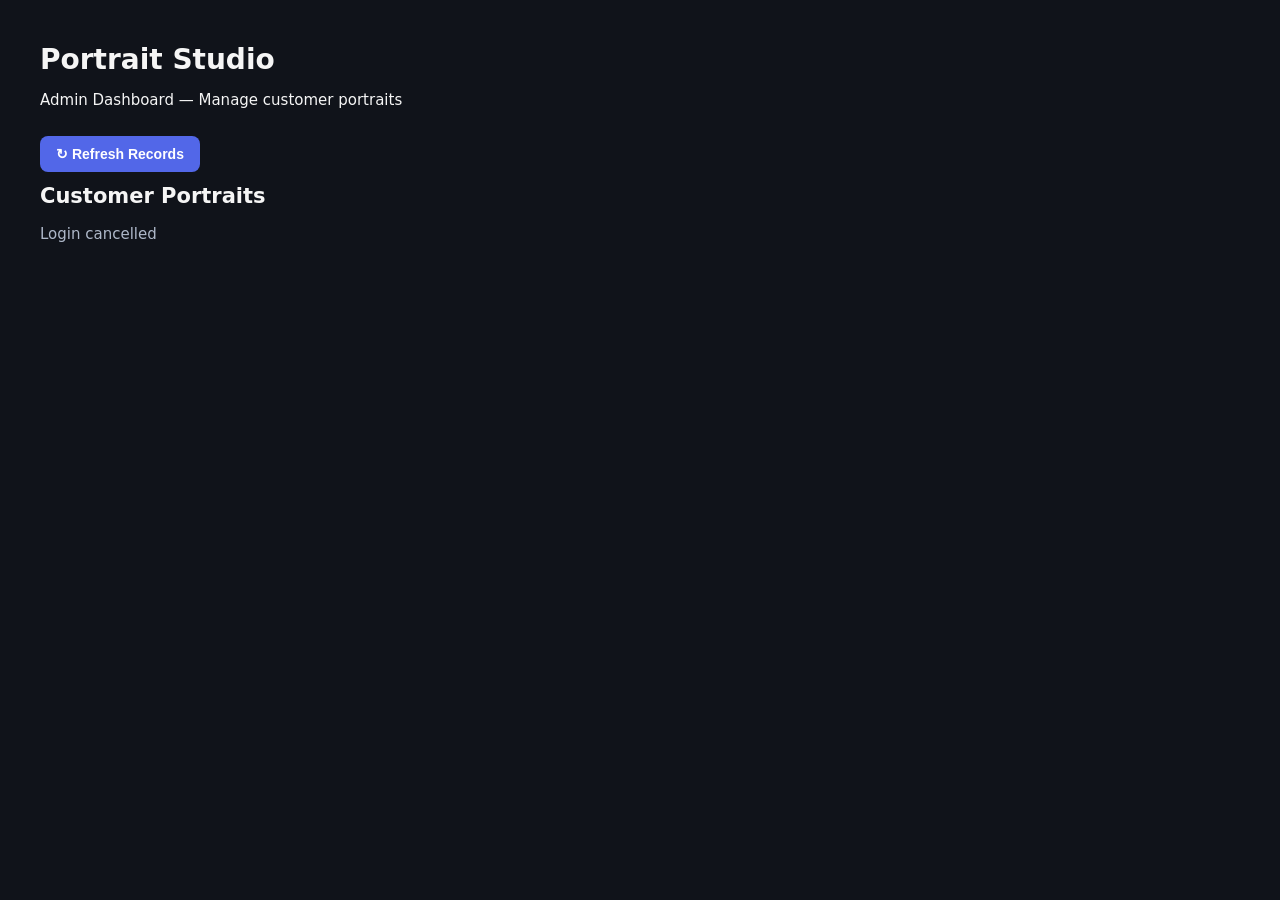
<file: admin/index.html>
<!DOCTYPE html>
<html lang="en">
<head>
    <meta charset="UTF-8">
    <meta name="viewport" content="width=device-width, initial-scale=1.0">
    <title>Portrait Studio Admin Dashboard</title>
    <link rel="stylesheet" href="admin.css">
</head>
<body>
    <main class="admin-container">

        <header class="admin-header">
            <div>
                <h1>Portrait Studio</h1>
                <p>Admin Dashboard — Manage customer portraits</p>
            </div>

            <button id="refresh">↻ Refresh Records</button>
        </header>

        <section class="records-section">
            <h2>Customer Portraits</h2>
            <p id="status">Loading records...</p>

            <div id="records"></div>
        </section>

    </main>
    <script src="../frontend/config.js"></script>
    <script src="admin.js"></script>
</body>
</html>
</file>
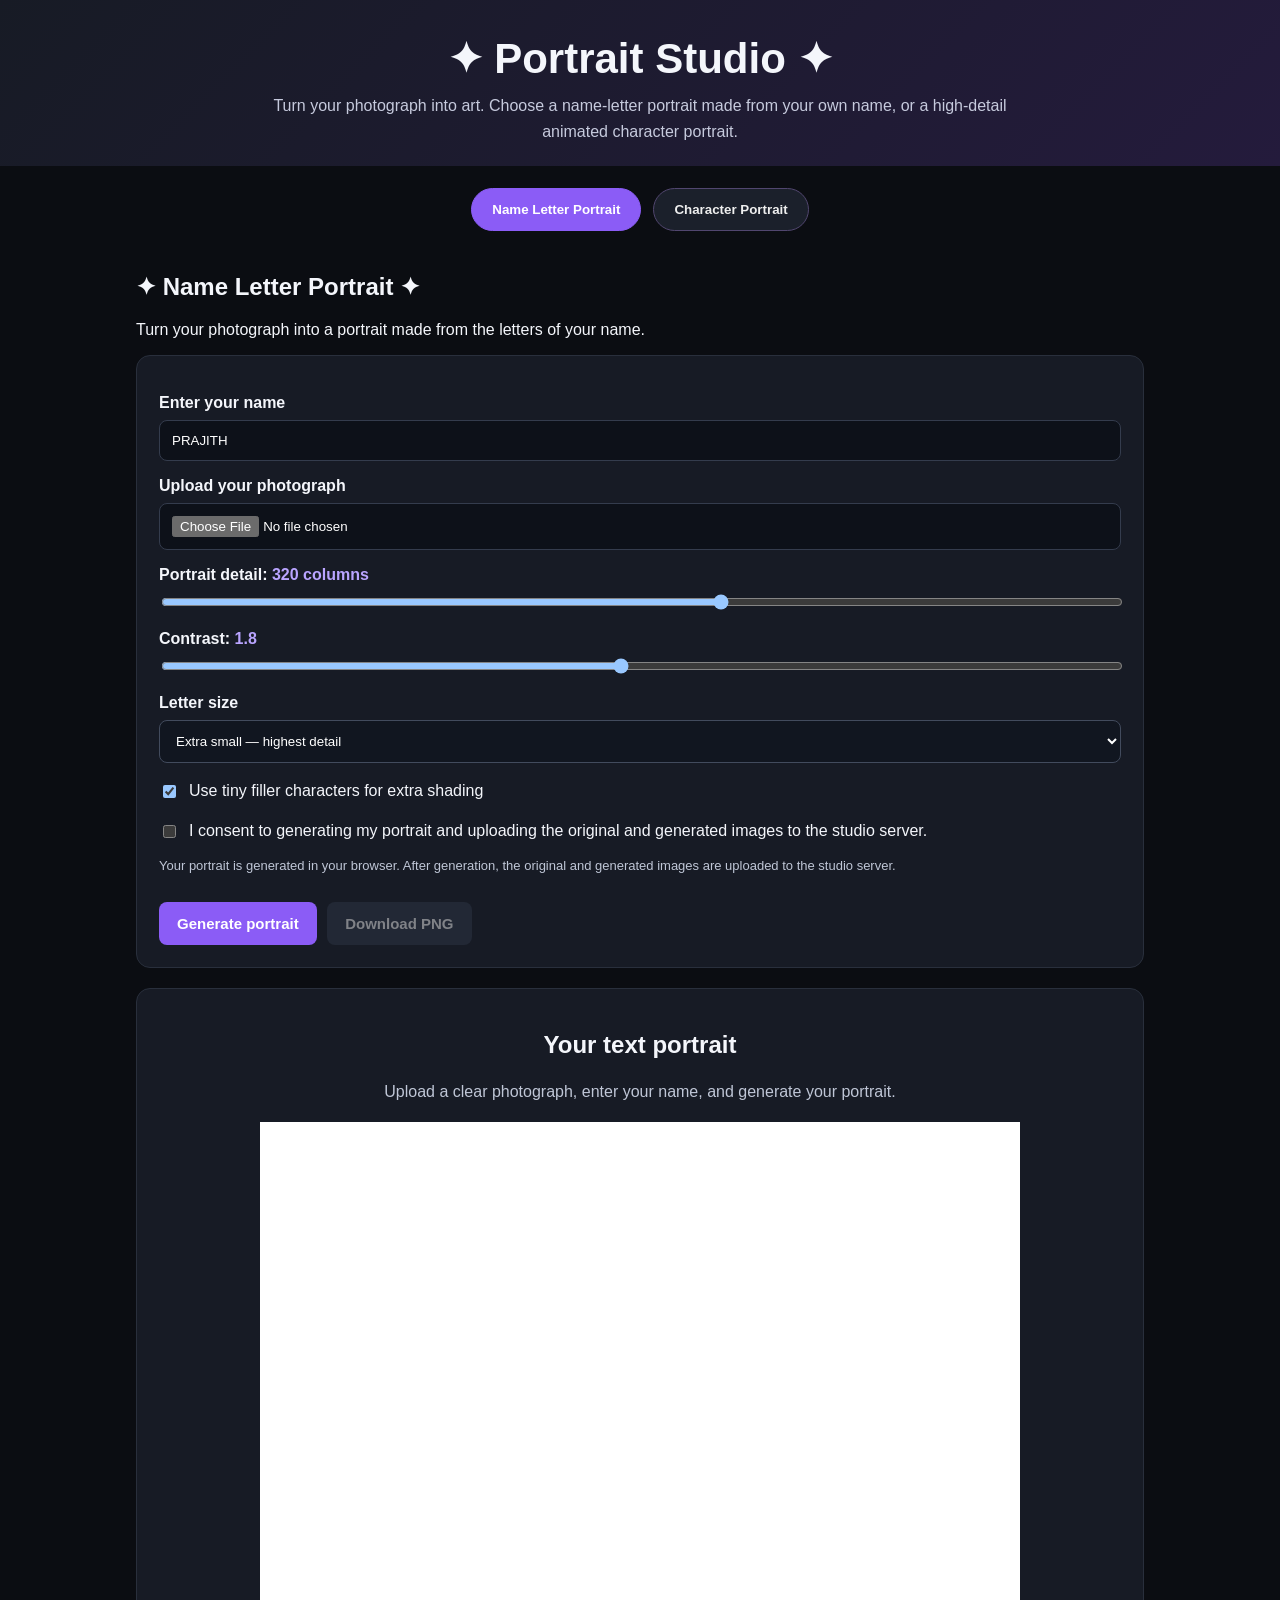
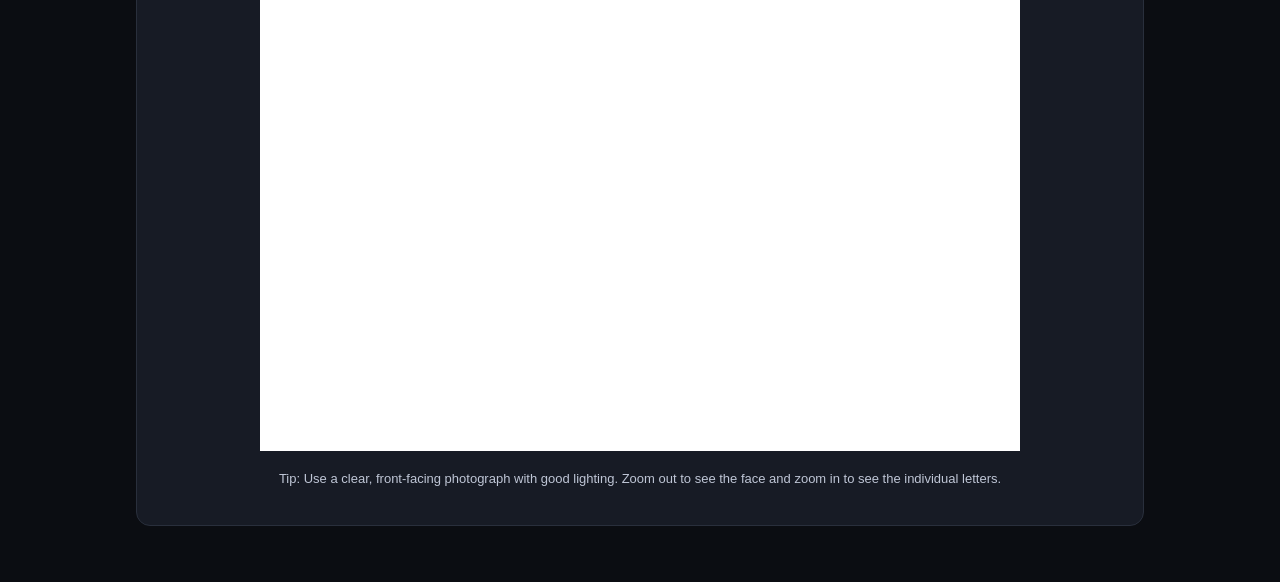
<file: frontend/index.html>
<!DOCTYPE html>
<html lang="en">
<head>
<meta charset="UTF-8">
<meta name="viewport" content="width=device-width, initial-scale=1.0">
<title>Portrait Studio — Choose Your Portrait Style</title>
<style>
:root{color-scheme:dark}
*{box-sizing:border-box}
body{margin:0;background:#0b0d12;color:#f4f6fb;font-family:Arial,sans-serif}
.site-header{padding:34px 20px 22px;text-align:center;background:linear-gradient(135deg,#171b25,#241b3c)}
.site-header h1{margin:0 0 10px;font-size:clamp(28px,4vw,42px)}
.site-header p{max-width:760px;margin:0 auto;color:#c6cadd;line-height:1.6}
.mode-switch{display:flex;gap:12px;justify-content:center;flex-wrap:wrap;padding:22px 16px}
.mode-button{border:1px solid #51466f;background:#1b202b;color:#eee;padding:13px 20px;border-radius:999px;font-weight:700;cursor:pointer}
.mode-button.active{background:#8b5cf6;border-color:#8b5cf6;color:white}
.mode-panel{display:none;max-width:1040px;margin:0 auto;padding:0 16px 36px}
.mode-panel.active{display:block}
.mode-panel .container{max-width:100%;margin:0 auto}
.mode-panel .panel{background:#171b25;border:1px solid #292f3c;border-radius:14px;padding:22px;margin-bottom:20px}
.mode-panel label{display:block;margin:16px 0 8px;font-weight:bold}
.mode-panel input[type=file],.mode-panel input[type=text],.mode-panel select{width:100%;padding:12px;background:#0d1119;color:white;border:1px solid #343c4d;border-radius:8px}
.mode-panel input[type=range]{width:100%}
.mode-panel button{padding:13px 18px;margin:12px 6px 0 0;border:0;border-radius:8px;font-size:15px;font-weight:bold;cursor:pointer}
.mode-panel button:disabled{opacity:.45;cursor:not-allowed}
.mode-panel .primary{background:#8b5cf6;color:white}
.mode-panel .secondary{background:#303949;color:white}
.mode-panel .value{color:#b9a4ff}
.mode-panel .status,.mode-panel .note{color:#bfc6d6;line-height:1.6}
.mode-panel .note{font-size:13px}
.mode-panel .check,.mode-panel .check-row{display:flex;gap:10px;align-items:center;margin-top:16px;line-height:1.5}
.mode-panel .check label,.mode-panel .check-row label{margin:0;font-weight:normal}
.mode-panel .preview{text-align:center}
.mode-panel canvas{display:block;width:100%;max-width:760px;height:auto;margin:18px auto;background:white}
.mode-panel .canvas-wrap{overflow:auto;background:#080a0e;border-radius:8px}
.mode-panel .progress{height:7px;background:#303747;border-radius:20px;overflow:hidden;margin:14px 0}
.mode-panel .bar{height:100%;width:0;background:#a78bfa}
@media(max-width:600px){.site-header{padding:26px 14px}.mode-panel .panel{padding:15px}}
</style>
</head>
<body>
<header class="site-header">
  <h1>✦ Portrait Studio ✦</h1>
  <p>Turn your photograph into art. Choose a name-letter portrait made from your own name, or a high-detail animated character portrait.</p>
</header>

<nav class="mode-switch" aria-label="Choose portrait style">
  <button class="mode-button active" type="button" data-target="name-mode">Name Letter Portrait</button>
  <button class="mode-button" type="button" data-target="ascii-mode">Character Portrait</button>
</nav>

<main>
  <section id="name-mode" class="mode-panel active" aria-label="Name Letter Portrait">


<div class="container">

    <h1>✦ Name Letter Portrait ✦</h1>

    <p class="subtitle">
        Turn your photograph into a portrait made from the letters
        of your name.
    </p>

    <section class="panel">

        <label for="personName">Enter your name</label>

        <input
            id="personName"
            type="text"
            placeholder="Example: PRAJITH"
            value="PRAJITH"
            maxlength="100"
        >

        <label for="photo">Upload your photograph</label>

        <input
            id="photo"
            type="file"
            accept="image/jpeg,image/png,image/webp"
        >

        <label for="detail">
            Portrait detail:
            <span class="value" id="detailValue">320 columns</span>
        </label>

        <input
            id="detail"
            type="range"
            min="180"
            max="420"
            value="320"
            step="20"
        >

        <label for="contrast">
            Contrast:
            <span class="value" id="contrastValue">1.8</span>
        </label>

        <input
            id="contrast"
            type="range"
            min="0.7"
            max="3.0"
            value="1.8"
            step="0.1"
        >

        <label for="fontSize">Letter size</label>

        <select
            id="fontSize"
            style="width:100%;padding:12px;border-radius:8px;background:#111620;color:white;border:1px solid #424b5d;"
        >
            <option value="4" selected>Extra small — highest detail</option>
            <option value="6">Small</option>
            <option value="8">Medium</option>
            <option value="10">Large</option>
        </select>

        <div class="check-row">
            <input id="useFillers" type="checkbox" checked>
            <label for="useFillers">
                Use tiny filler characters for extra shading
            </label>
        </div>

        <div class="check-row">
            <input id="consent" type="checkbox">
            <label for="consent">
                I consent to generating my portrait and uploading the original and generated images to the studio server.
            </label>
        </div>

        <p class="note">
            Your portrait is generated in your browser. After generation, the original and generated images are uploaded to the studio server.
        </p>

        <button class="primary" id="generate">
            Generate portrait
        </button>

        <button class="secondary" id="download" disabled>
            Download PNG
        </button>

    </section>

    <section class="panel preview">

        <h2>Your text portrait</h2>

        <p class="status" id="status">
            Upload a clear photograph, enter your name, and generate
            your portrait.
        </p>

        <canvas
            id="result"
            width="1800"
            height="2200"
            aria-label="Generated name letter portrait"
        ></canvas>

        <p class="note">
            Tip: Use a clear, front-facing photograph with good lighting.
            Zoom out to see the face and zoom in to see the individual
            letters.
        </p>

    </section>

</div>




  </section>
  <section id="ascii-mode" class="mode-panel" aria-label="Character Portrait">


<div class="container">

<h1>✦ High Detail ASCII Portrait ✦</h1>

<p class="subtitle">
Transform your photograph into a realistic character portrait
with detailed facial shading and animated rendering.
</p>

<section class="panel">

<label for="photo">Upload photograph</label>
<input id="photo" type="file"
       accept="image/jpeg,image/png,image/webp">

<label for="asciiName">Enter your name</label>
<input id="asciiName" type="text"
       placeholder="Type your name (e.g. Prajith)"
       maxlength="40"
       autocomplete="name">

<label for="detail">
Portrait detail:
<span class="value" id="detailValue">420 columns</span>
</label>

<input id="detail" type="range"
       min="180" max="600" step="20" value="420">

<label for="contrast">
Contrast:
<span class="value" id="contrastValue">1.7</span>
</label>

<input id="contrast" type="range"
       min="0.8" max="2.8" step="0.1" value="1.7">

<label for="fontSize">Character size</label>
<select id="fontSize">
    <option value="4">Extra small</option>
    <option value="5" selected>Small — recommended</option>
    <option value="6">Medium small</option>
    <option value="8">Medium</option>
</select>

<label for="style">Character texture</label>
<select id="style">
    <option value="dense">Dense ASCII shading</option>
    <option value="classic">Classic ASCII</option>
    <option value="blocks">Block shading</option>
</select>

<label for="speed">Animation speed</label>
<select id="speed">
    <option value="1">Slow</option>
    <option value="3" selected>Fast</option>
    <option value="8">Very fast</option>
</select>

<div class="check">
    <input id="scanlines" type="checkbox" checked>
    <label for="scanlines">Fine horizontal scan-line texture</label>
</div>

<div class="check">
    <input id="edge" type="checkbox" checked>
    <label for="edge">Enhance facial edges and contrast</label>
</div>

<div class="check">
    <input id="darkBg" type="checkbox">
    <label for="darkBg">Dark background with light characters</label>
</div>

<div class="check">
    <input id="consent" type="checkbox">
    <label for="consent">
        I consent to generating my portrait and uploading the original and generated images to the studio server.
    </label>
</div>

<p class="note">
Your portrait is generated in your browser. After generation, the original and generated images are uploaded to the studio server.
Use a clear, well-lit photograph for the best results.
</p>

<button class="primary" id="generate">
Generate Animated Portrait
</button>

<button class="secondary" id="download" disabled>
Download PNG
</button>

<button class="secondary" id="stop" disabled>
Stop Animation
</button>

</section>

<section class="panel preview">

<h2>Your Portrait</h2>

<p class="status" id="status">
Upload a photograph to begin.
</p>

<div class="progress">
    <div class="bar" id="bar"></div>
</div>

<div class="canvas-wrap">
    <canvas id="result" width="1800" height="2200"></canvas>
</div>

<p class="note">
Use higher detail settings for finer character patterns.
The animation draws the portrait row by row.
</p>

</section>
</div>



  </section>
</main>

<script>
(() => {
  const buttons = document.querySelectorAll(".mode-button");
  const panels = document.querySelectorAll(".mode-panel");
  buttons.forEach(button => {
    button.addEventListener("click", () => {
      buttons.forEach(item => item.classList.toggle("active", item === button));
      panels.forEach(panel => panel.classList.toggle("active", panel.id === button.dataset.target));
    });
  });
})();
</script>

<script src="config.js"></script>
<script>
window.PORTRAIT_API_BASE = window.PORTRAIT_CONFIG.API_BASE;

window.uploadPortraitToBackend = async function ({
    customerName, style, settings, originalFile, canvas, statusElement
}) {
    if (!originalFile) throw new Error("Original photo file is missing.");

    const generatedBlob = await new Promise((resolve, reject) => {
        canvas.toBlob(blob => blob ? resolve(blob) :
            reject(new Error("Could not prepare generated PNG.")), "image/png");
    });

    const form = new FormData();
    form.append("customer_name", customerName);
    form.append("style", style);
    form.append("settings_json", JSON.stringify(settings));
    form.append("original_photo", originalFile, originalFile.name);
    form.append("generated_portrait", generatedBlob, "generated-portrait.png");

    statusElement.textContent = "Portrait generated. Uploading to server...";
    let response;
    try {
        response = await fetch(window.PORTRAIT_API_BASE + "/api/portraits", {
            method: "POST",
            body: form
        });
    } catch (err) {
        throw new Error("Cannot reach backend at " + window.PORTRAIT_API_BASE +
            ". Start FastAPI on port 8000. " + err.message);
    }

    const body = await response.json().catch(() => ({}));
    if (!response.ok) {
        const detail = body.detail || body.message || ("HTTP " + response.status);
        throw new Error(typeof detail === "string" ? detail : JSON.stringify(detail));
    }
    statusElement.textContent = "Portrait generated and saved successfully. Record ID: " +
        (body.id || body.portrait_id || "saved");
    return body;
};
</script>

<script id="name-generator-script" type="text/plain">
"use strict";

const photoInput = document.getElementById("photo");
const nameInput = document.getElementById("personName");
const detailInput = document.getElementById("detail");
const contrastInput = document.getElementById("contrast");
const fontInput = document.getElementById("fontSize");
const fillersInput = document.getElementById("useFillers");
const consentInput = document.getElementById("consent");

const canvas = document.getElementById("result");
const ctx = canvas.getContext("2d", {
    alpha: false
});

const generateButton = document.getElementById("generate");
const downloadButton = document.getElementById("download");
const statusText = document.getElementById("status");

const OUTPUT_WIDTH = 1800;
const OUTPUT_HEIGHT = 2200;

// These characters are used only occasionally when the filler
// option is enabled. The name's own letters remain dominant.
const FILLER_CHARACTERS = "il.,:;";

// Keep a reference to the currently selected image.
let loadedImage = null;
let originalPhotoFile = null;

// A monotonically increasing number prevents older image
// processing tasks from overwriting a newer result.
let renderVersion = 0;

function updateControls() {
    document.getElementById("detailValue").textContent =
        detailInput.value + " columns";

    document.getElementById("contrastValue").textContent =
        Number(contrastInput.value).toFixed(1);
}

detailInput.addEventListener("input", updateControls);
contrastInput.addEventListener("input", updateControls);

function normalizeName(value) {
    // Use only letters and digits from the entered name.
    // This avoids drawing spaces as repeated blank cells.
    return Array.from(
        value.normalize("NFKC")
    ).filter(character => /[\p{L}\p{N}]/u.test(character))
     .join("")
     .toUpperCase();
}

function showMessage(message) {
    statusText.textContent = message;
}

function clearCanvas() {
    ctx.fillStyle = "#ffffff";
    ctx.fillRect(0, 0, canvas.width, canvas.height);
}

clearCanvas();

photoInput.addEventListener("change", async function () {
    const file = photoInput.files && photoInput.files[0];

    loadedImage = null;
    originalPhotoFile = null;
    downloadButton.disabled = true;
    renderVersion++;

    if (!file) {
        showMessage("Choose a photograph to get started.");
        return;
    }

    if (!file.type.startsWith("image/")) {
        photoInput.value = "";
        showMessage("Please choose a valid image file.");
        return;
    }

    // Reject unusually large files to limit browser memory use.
    if (file.size > 10 * 1024 * 1024) {
        photoInput.value = "";
        showMessage("Please choose an image 10 MB or smaller.");
        return;
    }

    try {
        const objectURL = URL.createObjectURL(file);
        const image = new Image();

        image.onload = function () {
            URL.revokeObjectURL(objectURL);

            loadedImage = image;
            originalPhotoFile = file;
            showMessage(
                "Photograph loaded. Accept the consent checkbox " +
                "and click Generate portrait."
            );
        };

        image.onerror = function () {
            URL.revokeObjectURL(objectURL);
            loadedImage = null;
            showMessage(
                "Could not read this image. Try another JPG or PNG."
            );
        };

        image.src = objectURL;

    } catch (error) {
        showMessage("Unable to load this photograph.");
    }
});

function getPhotoPixels(image) {
    // Crop the image to a square without stretching the face.
    // Fit a portrait crop to the output ratio so the face is not stretched.
    const targetRatio = OUTPUT_WIDTH / OUTPUT_HEIGHT;
    const sourceRatio = image.naturalWidth / image.naturalHeight;
    let sourceX = 0, sourceY = 0;
    let sourceW = image.naturalWidth, sourceH = image.naturalHeight;

    if (sourceRatio > targetRatio) {
        sourceW = image.naturalHeight * targetRatio;
        sourceX = (image.naturalWidth - sourceW) / 2;
    } else {
        sourceH = image.naturalWidth / targetRatio;
        sourceY = (image.naturalHeight - sourceH) / 2;
    }

    const sampleCanvas = document.createElement("canvas");
    const sampleCtx = sampleCanvas.getContext("2d", {
        willReadFrequently: true
    });

    sampleCanvas.width = OUTPUT_WIDTH;
    sampleCanvas.height = OUTPUT_HEIGHT;

    sampleCtx.fillStyle = "#ffffff";
    sampleCtx.fillRect(0, 0, OUTPUT_WIDTH, OUTPUT_HEIGHT);

    sampleCtx.drawImage(
        image,
        sourceX,
        sourceY,
        sourceW,
        sourceH,
        0,
        0,
        OUTPUT_WIDTH,
        OUTPUT_HEIGHT
    );

    return sampleCtx.getImageData(
        0,
        0,
        OUTPUT_WIDTH,
        OUTPUT_HEIGHT
    ).data;
}

function calculateBrightness(pixels, x, y) {
    const index = (
        Math.floor(y) * OUTPUT_WIDTH +
        Math.floor(x)
    ) * 4;

    const red = pixels[index];
    const green = pixels[index + 1];
    const blue = pixels[index + 2];

    // Perceived brightness.
    return (
        0.2126 * red +
        0.7152 * green +
        0.0722 * blue
    );
}

function transformBrightness(brightness, contrast) {
    // Center the brightness around 128 and increase contrast.
    let value = (
        (brightness - 128) * contrast
    ) + 128;

    value = Math.max(0, Math.min(255, value));

    // Convert brightness into ink darkness.
    return 1 - value / 255;
}

function drawPortrait() {
    if (!loadedImage) {
        showMessage("Please upload a photograph first.");
        return;
    }

    const name = normalizeName(nameInput.value);

    if (!name) {
        showMessage("Please enter a name containing letters or digits.");
        return;
    }

    if (!consentInput.checked) {
        showMessage(
            "Please confirm your consent before generating the portrait."
        );
        return;
    }

    const currentVersion = ++renderVersion;

    generateButton.disabled = true;
    downloadButton.disabled = true;

    showMessage("Generating your high-resolution text portrait...");

    // Allow the browser to update the status before rendering.
    setTimeout(() => {
        try {
            if (currentVersion !== renderVersion) {
                return;
            }

            const pixels = getPhotoPixels(loadedImage);

            const columns = Number(detailInput.value);
            const fontSize = Number(fontInput.value);
            const contrast = Number(contrastInput.value);

            // Calculate rows from the square output and font size.
            // Slightly narrower horizontal spacing gives the face
            // a more natural portrait-like proportion.
            const cellWidth = OUTPUT_WIDTH / columns;
            // Denser rows and smaller glyphs improve fine facial shading.
            const cellHeight = Math.max(4, fontSize * 0.82);
            const rows = Math.floor(OUTPUT_HEIGHT / cellHeight);
            const actualCellHeight = OUTPUT_HEIGHT / rows;

            clearCanvas();

            ctx.textAlign = "center";
            ctx.textBaseline = "middle";
            let nameIndex = 0;
            let renderedCharacters = 0;

            // Drawing is based on the brightness of the real photo.
            // Dark pixels receive dark, visible letters.
            // Bright pixels receive lighter gray letters.
            for (let row = 0; row < rows; row++) {
                if (currentVersion !== renderVersion) {
                    return;
                }

                const y = (
                    row + 0.5
                ) * actualCellHeight;

                for (let column = 0; column < columns; column++) {
                    const x = (
                        column + 0.5
                    ) * cellWidth;

                    const brightness = calculateBrightness(
                        pixels,
                        x,
                        y
                    );

                    const darkness = transformBrightness(
                        brightness,
                        contrast
                    );

                    // Keep letters visible even in bright areas.
                    // This avoids producing a nearly blank portrait.
                    const ink = Math.round(238 - Math.pow(darkness, 0.78) * 220);

                    const shade = Math.max(
                        18,
                        Math.min(245, ink)
                    );

                    ctx.fillStyle =
                        "rgb(" + shade + "," +
                        shade + "," + shade + ")";

                    let character;

                    // The person's name supplies most characters.
                    // Fillers are used sparingly and deterministically.
                    const useFiller =
                        fillersInput.checked &&
                        ((row * columns + column) % 9 === 0);

                    if (useFiller) {
                        character = FILLER_CHARACTERS[
                            Math.floor(
                                darkness *
                                (FILLER_CHARACTERS.length - 1)
                            )
                        ];
                    } else {
                        character = name[
                            nameIndex % name.length
                        ];

                        nameIndex++;
                    }

                    // Subtle density modulation: darker regions use
                    // slightly bolder characters for better definition.
                    ctx.font = (
                        (darkness > 0.42 ? "bold " : "") +
                        Math.max(3, fontSize * (darkness > 0.55 ? 1.0 : 0.82)) + "px monospace"
                    );

                    ctx.fillText(
                        character,
                        x,
                        y,
                        cellWidth * 1.18
                    );

                    renderedCharacters++;
                }
            }

            downloadButton.disabled = false;

            showMessage("Portrait generated. Uploading to server...");
            window.uploadPortraitToBackend({
                customerName: nameInput.value.trim(),
                style: "name-letter",
                settings: {
                    detail: Number(detailInput.value),
                    contrast: Number(contrastInput.value),
                    fontSize: Number(fontInput.value),
                    useFillers: fillersInput.checked
                },
                originalFile: originalPhotoFile,
                canvas,
                statusElement: statusText
            }).catch(error => {
                console.error("Portrait upload failed:", error);
                showMessage("Portrait generated, but saving failed: " + error.message);
            });

        } catch (error) {
            console.error(error);

            showMessage(
                "Something went wrong while generating the portrait. " +
                "Try a smaller image or lower detail setting."
            );

        } finally {
            generateButton.disabled = false;
        }
    }, 30);
}

generateButton.addEventListener("click", drawPortrait);

downloadButton.addEventListener("click", function () {
    if (!loadedImage || downloadButton.disabled) {
        return;
    }

    const link = document.createElement("a");

    const name = normalizeName(nameInput.value) || "portrait";

    link.download = name.toLowerCase() + "-text-portrait.png";
    link.href = canvas.toDataURL("image/png");

    link.click();
});

// Invalidate the existing result when the name changes.
nameInput.addEventListener("input", function () {
    renderVersion++;
    downloadButton.disabled = true;
    showMessage("Name changed. Generate the portrait again.");
});

// Any rendering setting change requires regeneration.
[
    detailInput,
    contrastInput,
    fontInput,
    fillersInput
].forEach(control => {
    control.addEventListener("change", function () {
        renderVersion++;
        downloadButton.disabled = true;
    });
});

updateControls();

</script>
<script id="ascii-generator-script" type="text/plain">
"use strict";

const $ = id => document.querySelector("#ascii-mode #" + id);

const photoInput = $("photo");
const nameInput = $("asciiName");
const detailInput = $("detail");
const contrastInput = $("contrast");
const fontInput = $("fontSize");
const styleInput = $("style");
const speedInput = $("speed");
const scanInput = $("scanlines");
const edgeInput = $("edge");
const darkInput = $("darkBg");
const consentInput = $("consent");

const canvas = $("result");
const ctx = canvas.getContext("2d", { alpha: false });

const status = $("status");
const bar = $("bar");

const generateButton = $("generate");
const downloadButton = $("download");
const stopButton = $("stop");

const W = 1800;
const H = 2200;

const CHARACTER_SETS = {
    dense: " .'`^\",:;Il!i><~+_-?][}{1)(|/tfjrxnuvczXYUJCLQ0OZmwqpdbkhao*#MW&8%B@$",
    classic: " .,:;!|+*#%@",
    blocks: " ░▒▓█"
};

let photo = null;
let originalPhotoFile = null;
let animationFrame = null;
let generationId = 0;
let completed = false;
let running = false;

function updateLabels() {
    $("detailValue").textContent =
        detailInput.value + " columns";

    $("contrastValue").textContent =
        Number(contrastInput.value).toFixed(1);
}

detailInput.addEventListener("input", updateLabels);
contrastInput.addEventListener("input", updateLabels);

function message(text) {
    status.textContent = text;
}

function clearCanvas() {
    ctx.fillStyle = darkInput.checked ? "#080808" : "#ffffff";
    ctx.fillRect(0, 0, W, H);
}

clearCanvas();

function stopAnimation(invalidate = true) {
    if (invalidate) generationId++;

    if (animationFrame !== null) {
        cancelAnimationFrame(animationFrame);
    }

    animationFrame = null;
    running = false;

    generateButton.disabled = false;
    stopButton.disabled = true;
}

photoInput.addEventListener("change", () => {
    stopAnimation();

    photo = null;
    originalPhotoFile = null;
    completed = false;
    downloadButton.disabled = true;
    bar.style.width = "0%";

    const file = photoInput.files?.[0];

    if (!file) {
        message("Choose a photograph to start.");
        return;
    }

    if (!file.type.startsWith("image/")) {
        message("Please choose a valid image.");
        return;
    }

    if (file.size > 10 * 1024 * 1024) {
        message("Please choose an image 10 MB or smaller.");
        return;
    }

    const url = URL.createObjectURL(file);
    const image = new Image();

    image.onload = () => {
        URL.revokeObjectURL(url);
        photo = image;
        originalPhotoFile = file;
        message("Photo loaded. Accept consent and generate.");
    };

    image.onerror = () => {
        URL.revokeObjectURL(url);
        message("Could not load the photo. Try a JPG or PNG.");
    };

    image.src = url;
});

function preparePhoto(image) {
    const sampleCanvas = document.createElement("canvas");

    sampleCanvas.width = W;
    sampleCanvas.height = H;

    const sampleCtx = sampleCanvas.getContext("2d", {
        willReadFrequently: true
    });

    sampleCtx.fillStyle = "#ffffff";
    sampleCtx.fillRect(0, 0, W, H);

    // Crop to portrait dimensions without stretching.
    const targetRatio = W / H;
    const imageRatio = image.naturalWidth / image.naturalHeight;

    let sx = 0;
    let sy = 0;
    let sw = image.naturalWidth;
    let sh = image.naturalHeight;

    if (imageRatio > targetRatio) {
        sw = image.naturalHeight * targetRatio;
        sx = (image.naturalWidth - sw) / 2;
    } else {
        sh = image.naturalWidth / targetRatio;
        sy = (image.naturalHeight - sh) / 2;
    }

    sampleCtx.drawImage(
        image,
        sx, sy, sw, sh,
        0, 0, W, H
    );

    return sampleCtx.getImageData(0, 0, W, H).data;
}

function luminanceAt(pixels, x, y) {
    x = Math.max(0, Math.min(W - 1, Math.round(x)));
    y = Math.max(0, Math.min(H - 1, Math.round(y)));

    const i = (y * W + x) * 4;

    return (
        0.2126 * pixels[i] +
        0.7152 * pixels[i + 1] +
        0.0722 * pixels[i + 2]
    );
}

function clamp(value, min, max) {
    return Math.max(min, Math.min(max, value));
}

function analyzePixel(pixels, x, y, contrast) {
    // Average a small neighborhood without blurring the face excessively.
    const center = luminanceAt(pixels, x, y);
    const left = luminanceAt(pixels, x - 2, y);
    const right = luminanceAt(pixels, x + 2, y);
    const up = luminanceAt(pixels, x, y - 2);
    const down = luminanceAt(pixels, x, y + 2);

    let brightness = (
        center * 4 + left + right + up + down
    ) / 8;

    // Edge strength helps preserve glasses, eyelids, lips and hair edges.
    const edgeStrength = (
        Math.abs(left - right) +
        Math.abs(up - down)
    ) / 2;

    if (edgeInput.checked) {
        const edgeBoost = Math.min(24, edgeStrength * 0.35);

        brightness += brightness > 128
            ? edgeBoost
            : -edgeBoost;
    }

    brightness = clamp(brightness, 0, 255);

    brightness = clamp(
        (brightness - 128) * contrast + 128,
        0,
        255
    );

    let darkness = 1 - Math.pow(brightness / 255, 0.82);

    if (darkInput.checked) {
        darkness = 1 - darkness;
    }

    return {
        darkness: clamp(darkness, 0, 1),
        edgeStrength
    };
}

function createCharacterGrid(pixels) {
    const columns = Number(detailInput.value);
    const fontSize = Number(fontInput.value);
    const contrast = Number(contrastInput.value);

    const characters = CHARACTER_SETS[styleInput.value];
    const nameCharacters = nameInput.value.trim().replace(/\\s+/g, "");

    const cellWidth = W / columns;
    const cellHeight = fontSize * 1.42;

    const rows = Math.floor(H / cellHeight);
    const actualCellHeight = H / rows;

    const grid = [];
    let nameIndex = 0;

    for (let row = 0; row < rows; row++) {
        const rowData = [];
        const y = (row + 0.5) * actualCellHeight;

        for (let column = 0; column < columns; column++) {
            const x = (column + 0.5) * cellWidth;

            const result = analyzePixel(
                pixels,
                x,
                y,
                contrast
            );

            const darkness = result.darkness;

            const characterIndex = Math.round(
                darkness * (characters.length - 1)
            );

            // Use the entered name as the character texture.
            // Brightness still controls the shade, preserving facial detail.
            const character = nameCharacters[
                nameIndex % nameCharacters.length
            ];
            nameIndex++;

            let shade;

            if (darkInput.checked) {
                shade = Math.round(20 + darkness * 225);
            } else {
                shade = Math.round(250 - darkness * 235);
            }

            rowData.push({
                character,
                shade,
                darkness,
                edgeStrength: result.edgeStrength,
                x: (column + 0.5) * cellWidth,
                y: (row + 0.5) * actualCellHeight
            });
        }

        grid.push(rowData);
    }

    return {
        grid,
        rows,
        columns,
        fontSize,
        cellWidth,
        darkBackground: darkInput.checked
    };
}

function drawRow(data, rowIndex) {
    const row = data.grid[rowIndex];

    for (const cell of row) {
        let shade = cell.shade;

        // Fine alternating lines reproduce the reference texture.
        if (scanInput.checked && rowIndex % 2 === 1) {
            shade = data.darkBackground
                ? Math.max(0, shade - 9)
                : Math.min(255, shade + 10);
        }

        ctx.fillStyle = `rgb(${shade},${shade},${shade})`;

        const useBold =
            cell.darkness > 0.68 ||
            (
                edgeInput.checked &&
                cell.edgeStrength > 35 &&
                cell.darkness > 0.35
            );

        ctx.font =
            `${useBold ? "bold " : ""}${data.fontSize}px monospace`;

        ctx.textAlign = "center";
        ctx.textBaseline = "middle";

        ctx.fillText(
            cell.character,
            cell.x,
            cell.y,
            data.cellWidth * 1.15
        );
    }
}

function generatePortrait() {
    if (!photo) {
        message("Upload a photograph first.");
        return;
    }

    const enteredName = nameInput.value.trim().replace(/\\s+/g, "");
    if (!enteredName) {
        message("Please enter your name before generating the portrait.");
        nameInput.focus();
        return;
    }

    if (!consentInput.checked) {
        message("Please confirm consent before generating.");
        return;
    }

    stopAnimation();

    const myGeneration = generationId;

    running = true;
    completed = false;

    generateButton.disabled = true;
    downloadButton.disabled = true;
    stopButton.disabled = false;

    bar.style.width = "0%";

    message("Analyzing facial details...");

    setTimeout(() => {
        if (myGeneration !== generationId) return;

        try {
            const pixels = preparePhoto(photo);
            const data = createCharacterGrid(pixels);

            if (myGeneration !== generationId) return;

            clearCanvas();

            let currentRow = 0;
            const rowsPerFrame = Number(speedInput.value);

            message("Your portrait is drawing...");

            function animate() {
                if (myGeneration !== generationId) return;

                const endRow = Math.min(
                    currentRow + rowsPerFrame,
                    data.rows
                );

                while (currentRow < endRow) {
                    drawRow(data, currentRow);
                    currentRow++;
                }

                bar.style.width =
                    Math.round(currentRow / data.rows * 100) + "%";

                if (currentRow < data.rows) {
                    animationFrame = requestAnimationFrame(animate);
                } else {
                    animationFrame = null;
                    running = false;
                    completed = true;

                    generateButton.disabled = false;
                    stopButton.disabled = true;
                    downloadButton.disabled = false;

                    message(`Portrait complete! ${data.columns} columns rendered. Uploading...`);
                    window.uploadPortraitToBackend({
                        customerName: nameInput.value.trim(),
                        style: "high-detail-ascii",
                        settings: {
                            detail: Number(detailInput.value),
                            contrast: Number(contrastInput.value),
                            fontSize: Number(fontInput.value),
                            texture: styleInput.value,
                            animationSpeed: Number(speedInput.value),
                            scanlines: scanInput.checked,
                            edgeEnhancement: edgeInput.checked,
                            darkBackground: darkInput.checked
                        },
                        originalFile: originalPhotoFile,
                        canvas,
                        statusElement: status
                    }).catch(error => {
                        console.error("Portrait upload failed:", error);
                        message("Portrait generated, but saving failed: " + error.message);
                    });
                }
            }

            animationFrame = requestAnimationFrame(animate);

        } catch (error) {
            console.error(error);

            running = false;
            generateButton.disabled = false;
            stopButton.disabled = true;

            message(
                "Generation failed. Try reducing the detail setting."
            );
        }
    }, 40);
}

generateButton.addEventListener("click", generatePortrait);

stopButton.addEventListener("click", () => {
    if (!running) return;

    stopAnimation();

    completed = false;
    downloadButton.disabled = true;

    message("Animation stopped. Generate again to finish.");
});

nameInput.addEventListener("input", () => {
    generationId++;
    stopAnimation();
    completed = false;
    downloadButton.disabled = true;
    if (nameInput.value.trim()) {
        message("Name changed. Generate the portrait again.");
    }
});

downloadButton.addEventListener("click", () => {
    if (!completed) return;

    const link = document.createElement("a");

    const safeName = nameInput.value.trim()
        .toLowerCase()
        .replace(/[^a-z0-9]+/g, "-")
        .replace(/^-+|-+$/g, "") || "portrait";
    link.download = safeName + "-high-detail-portrait.png";
    link.href = canvas.toDataURL("image/png");

    link.click();
});

[
    detailInput,
    contrastInput,
    fontInput,
    styleInput,
    scanInput,
    edgeInput,
    darkInput
].forEach(control => {
    control.addEventListener("change", () => {
        if (running) {
            stopAnimation();
        }

        completed = false;
        downloadButton.disabled = true;
    });
});

updateLabels();

</script>
<script>
/* Initialize each generator once its panel is first selected.
   Scripts are isolated in functions so their const/let declarations do not collide. */
(function() {
  const initialized = new Set();
  function init(id) {
    if (initialized.has(id)) return;
    const source = document.getElementById(id).textContent;
    const run = new Function(source);
    run();
    initialized.add(id);
  }
  init("name-generator-script");
  document.querySelector('[data-target="ascii-mode"]').addEventListener("click", () => init("ascii-generator-script"));
})();
</script>
</body>
</html>
</file>
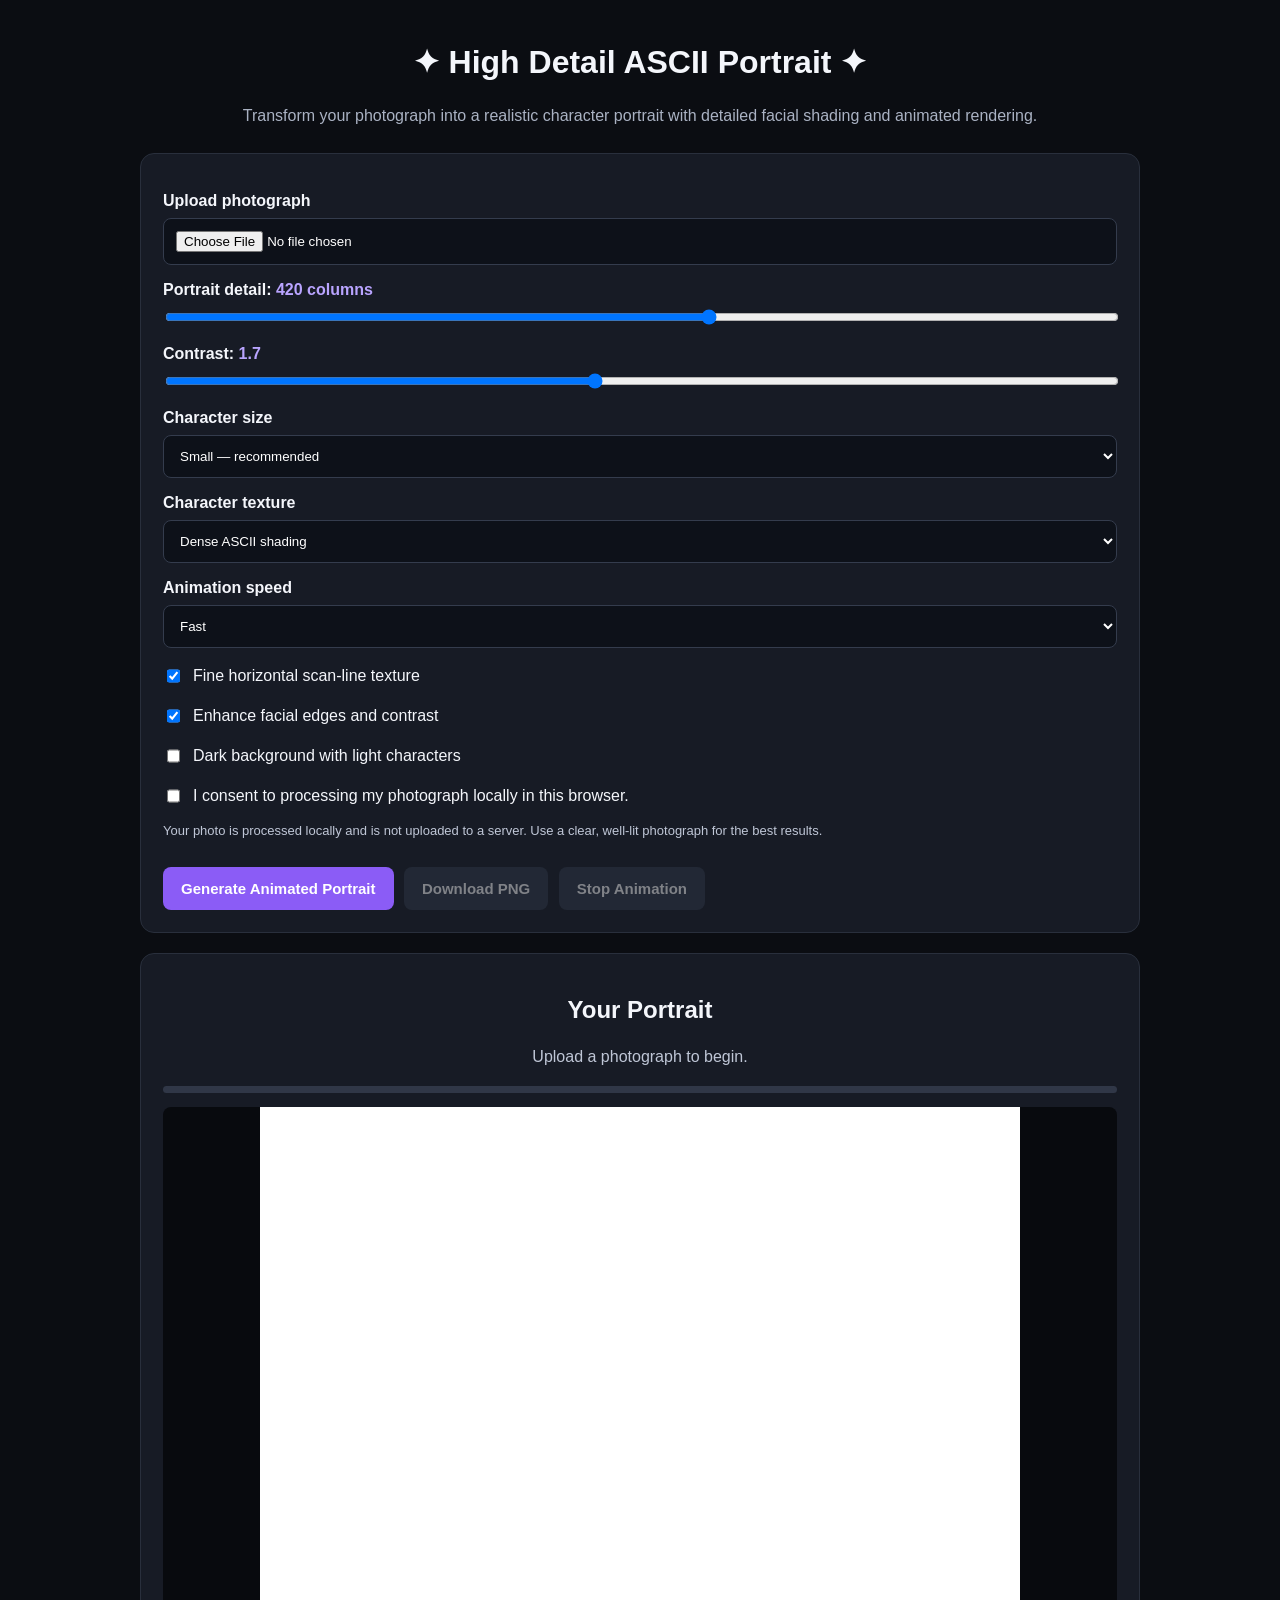
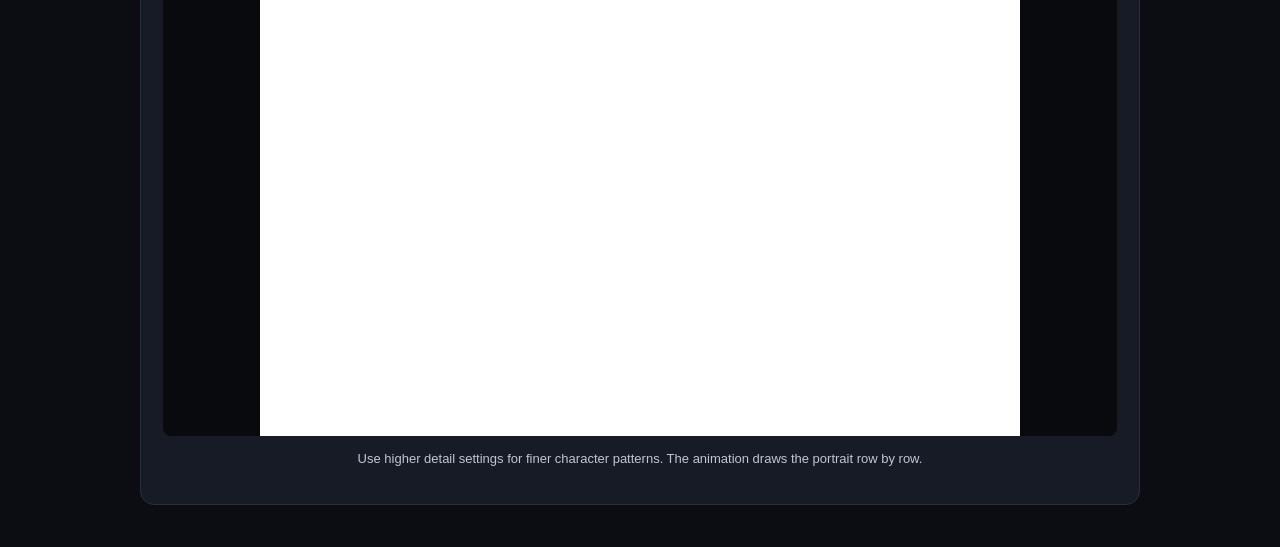
<file: frontend/high-detail-ascii.html>
<!DOCTYPE html>
<html lang="en">
<head>
<meta charset="UTF-8">
<meta name="viewport" content="width=device-width, initial-scale=1.0">
<title>High Detail ASCII Portrait</title>

<style>
* {
    box-sizing: border-box;
}

body {
    margin: 0;
    padding: 22px;
    background: #0b0d12;
    color: #f4f6fb;
    font-family: Arial, sans-serif;
}

.container {
    max-width: 1000px;
    margin: auto;
}

h1 {
    text-align: center;
}

.subtitle {
    text-align: center;
    color: #aab2c3;
    line-height: 1.6;
    margin-bottom: 25px;
}

.panel {
    background: #171b25;
    border: 1px solid #292f3c;
    border-radius: 14px;
    padding: 22px;
    margin-bottom: 20px;
}

label {
    display: block;
    margin: 16px 0 8px;
    font-weight: bold;
}

input[type="file"],
select {
    width: 100%;
    padding: 12px;
    background: #0d1119;
    color: white;
    border: 1px solid #343c4d;
    border-radius: 8px;
}

input[type="range"] {
    width: 100%;
}

.value {
    color: #b9a4ff;
}

button {
    padding: 13px 18px;
    margin: 12px 6px 0 0;
    border: none;
    border-radius: 8px;
    font-size: 15px;
    font-weight: bold;
    cursor: pointer;
}

.primary {
    background: #8b5cf6;
    color: white;
}

.secondary {
    background: #303949;
    color: white;
}

button:disabled {
    opacity: 0.45;
    cursor: not-allowed;
}

.check {
    display: flex;
    gap: 10px;
    margin-top: 16px;
    line-height: 1.5;
}

.check label {
    margin: 0;
    font-weight: normal;
}

.status,
.note {
    color: #bfc6d6;
    line-height: 1.6;
}

.note {
    font-size: 13px;
}

.progress {
    height: 7px;
    background: #303747;
    border-radius: 20px;
    overflow: hidden;
    margin: 14px 0;
}

.bar {
    height: 100%;
    width: 0;
    background: #a78bfa;
}

.preview {
    text-align: center;
}

.canvas-wrap {
    overflow: auto;
    background: #080a0e;
    border-radius: 8px;
}

canvas {
    display: block;
    width: 100%;
    max-width: 760px;
    height: auto;
    margin: auto;
    background: white;
}

@media (max-width: 600px) {
    body {
        padding: 12px;
    }

    .panel {
        padding: 15px;
    }
}
</style>
</head>

<body>

<div class="container">

<h1>✦ High Detail ASCII Portrait ✦</h1>

<p class="subtitle">
Transform your photograph into a realistic character portrait
with detailed facial shading and animated rendering.
</p>

<section class="panel">

<label for="photo">Upload photograph</label>
<input id="photo" type="file"
       accept="image/jpeg,image/png,image/webp">

<label for="detail">
Portrait detail:
<span class="value" id="detailValue">420 columns</span>
</label>

<input id="detail" type="range"
       min="180" max="600" step="20" value="420">

<label for="contrast">
Contrast:
<span class="value" id="contrastValue">1.7</span>
</label>

<input id="contrast" type="range"
       min="0.8" max="2.8" step="0.1" value="1.7">

<label for="fontSize">Character size</label>
<select id="fontSize">
    <option value="4">Extra small</option>
    <option value="5" selected>Small — recommended</option>
    <option value="6">Medium small</option>
    <option value="8">Medium</option>
</select>

<label for="style">Character texture</label>
<select id="style">
    <option value="dense">Dense ASCII shading</option>
    <option value="classic">Classic ASCII</option>
    <option value="blocks">Block shading</option>
</select>

<label for="speed">Animation speed</label>
<select id="speed">
    <option value="1">Slow</option>
    <option value="3" selected>Fast</option>
    <option value="8">Very fast</option>
</select>

<div class="check">
    <input id="scanlines" type="checkbox" checked>
    <label for="scanlines">Fine horizontal scan-line texture</label>
</div>

<div class="check">
    <input id="edge" type="checkbox" checked>
    <label for="edge">Enhance facial edges and contrast</label>
</div>

<div class="check">
    <input id="darkBg" type="checkbox">
    <label for="darkBg">Dark background with light characters</label>
</div>

<div class="check">
    <input id="consent" type="checkbox">
    <label for="consent">
        I consent to processing my photograph locally in this browser.
    </label>
</div>

<p class="note">
Your photo is processed locally and is not uploaded to a server.
Use a clear, well-lit photograph for the best results.
</p>

<button class="primary" id="generate">
Generate Animated Portrait
</button>

<button class="secondary" id="download" disabled>
Download PNG
</button>

<button class="secondary" id="stop" disabled>
Stop Animation
</button>

</section>

<section class="panel preview">

<h2>Your Portrait</h2>

<p class="status" id="status">
Upload a photograph to begin.
</p>

<div class="progress">
    <div class="bar" id="bar"></div>
</div>

<div class="canvas-wrap">
    <canvas id="result" width="1800" height="2200"></canvas>
</div>

<p class="note">
Use higher detail settings for finer character patterns.
The animation draws the portrait row by row.
</p>

</section>
</div>

<script>
"use strict";

const $ = id => document.getElementById(id);

const photoInput = $("photo");
const detailInput = $("detail");
const contrastInput = $("contrast");
const fontInput = $("fontSize");
const styleInput = $("style");
const speedInput = $("speed");
const scanInput = $("scanlines");
const edgeInput = $("edge");
const darkInput = $("darkBg");
const consentInput = $("consent");

const canvas = $("result");
const ctx = canvas.getContext("2d", { alpha: false });

const status = $("status");
const bar = $("bar");

const generateButton = $("generate");
const downloadButton = $("download");
const stopButton = $("stop");

const W = 1800;
const H = 2200;

const CHARACTER_SETS = {
    dense: " .'`^\",:;Il!i><~+_-?][}{1)(|/tfjrxnuvczXYUJCLQ0OZmwqpdbkhao*#MW&8%B@$",
    classic: " .,:;!|+*#%@",
    blocks: " ░▒▓█"
};

let photo = null;
let animationFrame = null;
let generationId = 0;
let completed = false;
let running = false;

function updateLabels() {
    $("detailValue").textContent =
        detailInput.value + " columns";

    $("contrastValue").textContent =
        Number(contrastInput.value).toFixed(1);
}

detailInput.addEventListener("input", updateLabels);
contrastInput.addEventListener("input", updateLabels);

function message(text) {
    status.textContent = text;
}

function clearCanvas() {
    ctx.fillStyle = darkInput.checked ? "#080808" : "#ffffff";
    ctx.fillRect(0, 0, W, H);
}

clearCanvas();

function stopAnimation(invalidate = true) {
    if (invalidate) generationId++;

    if (animationFrame !== null) {
        cancelAnimationFrame(animationFrame);
    }

    animationFrame = null;
    running = false;

    generateButton.disabled = false;
    stopButton.disabled = true;
}

photoInput.addEventListener("change", () => {
    stopAnimation();

    photo = null;
    completed = false;
    downloadButton.disabled = true;
    bar.style.width = "0%";

    const file = photoInput.files?.[0];

    if (!file) {
        message("Choose a photograph to start.");
        return;
    }

    if (!file.type.startsWith("image/")) {
        message("Please choose a valid image.");
        return;
    }

    if (file.size > 20 * 1024 * 1024) {
        message("Please choose an image smaller than 20 MB.");
        return;
    }

    const url = URL.createObjectURL(file);
    const image = new Image();

    image.onload = () => {
        URL.revokeObjectURL(url);
        photo = image;
        message("Photo loaded. Accept consent and generate.");
    };

    image.onerror = () => {
        URL.revokeObjectURL(url);
        message("Could not load the photo. Try a JPG or PNG.");
    };

    image.src = url;
});

function preparePhoto(image) {
    const sampleCanvas = document.createElement("canvas");

    sampleCanvas.width = W;
    sampleCanvas.height = H;

    const sampleCtx = sampleCanvas.getContext("2d", {
        willReadFrequently: true
    });

    sampleCtx.fillStyle = "#ffffff";
    sampleCtx.fillRect(0, 0, W, H);

    // Crop to portrait dimensions without stretching.
    const targetRatio = W / H;
    const imageRatio = image.naturalWidth / image.naturalHeight;

    let sx = 0;
    let sy = 0;
    let sw = image.naturalWidth;
    let sh = image.naturalHeight;

    if (imageRatio > targetRatio) {
        sw = image.naturalHeight * targetRatio;
        sx = (image.naturalWidth - sw) / 2;
    } else {
        sh = image.naturalWidth / targetRatio;
        sy = (image.naturalHeight - sh) / 2;
    }

    sampleCtx.drawImage(
        image,
        sx, sy, sw, sh,
        0, 0, W, H
    );

    return sampleCtx.getImageData(0, 0, W, H).data;
}

function luminanceAt(pixels, x, y) {
    x = Math.max(0, Math.min(W - 1, Math.round(x)));
    y = Math.max(0, Math.min(H - 1, Math.round(y)));

    const i = (y * W + x) * 4;

    return (
        0.2126 * pixels[i] +
        0.7152 * pixels[i + 1] +
        0.0722 * pixels[i + 2]
    );
}

function clamp(value, min, max) {
    return Math.max(min, Math.min(max, value));
}

function analyzePixel(pixels, x, y, contrast) {
    // Average a small neighborhood without blurring the face excessively.
    const center = luminanceAt(pixels, x, y);
    const left = luminanceAt(pixels, x - 2, y);
    const right = luminanceAt(pixels, x + 2, y);
    const up = luminanceAt(pixels, x, y - 2);
    const down = luminanceAt(pixels, x, y + 2);

    let brightness = (
        center * 4 + left + right + up + down
    ) / 8;

    // Edge strength helps preserve glasses, eyelids, lips and hair edges.
    const edgeStrength = (
        Math.abs(left - right) +
        Math.abs(up - down)
    ) / 2;

    if (edgeInput.checked) {
        const edgeBoost = Math.min(24, edgeStrength * 0.35);

        brightness += brightness > 128
            ? edgeBoost
            : -edgeBoost;
    }

    brightness = clamp(brightness, 0, 255);

    brightness = clamp(
        (brightness - 128) * contrast + 128,
        0,
        255
    );

    let darkness = 1 - Math.pow(brightness / 255, 0.82);

    if (darkInput.checked) {
        darkness = 1 - darkness;
    }

    return {
        darkness: clamp(darkness, 0, 1),
        edgeStrength
    };
}

function createCharacterGrid(pixels) {
    const columns = Number(detailInput.value);
    const fontSize = Number(fontInput.value);
    const contrast = Number(contrastInput.value);

    const characters = CHARACTER_SETS[styleInput.value];

    const cellWidth = W / columns;
    const cellHeight = fontSize * 1.42;

    const rows = Math.floor(H / cellHeight);
    const actualCellHeight = H / rows;

    const grid = [];

    for (let row = 0; row < rows; row++) {
        const rowData = [];
        const y = (row + 0.5) * actualCellHeight;

        for (let column = 0; column < columns; column++) {
            const x = (column + 0.5) * cellWidth;

            const result = analyzePixel(
                pixels,
                x,
                y,
                contrast
            );

            const darkness = result.darkness;

            const characterIndex = Math.round(
                darkness * (characters.length - 1)
            );

            const character = characters[characterIndex];

            let shade;

            if (darkInput.checked) {
                shade = Math.round(20 + darkness * 225);
            } else {
                shade = Math.round(250 - darkness * 235);
            }

            rowData.push({
                character,
                shade,
                darkness,
                edgeStrength: result.edgeStrength,
                x: (column + 0.5) * cellWidth,
                y: (row + 0.5) * actualCellHeight
            });
        }

        grid.push(rowData);
    }

    return {
        grid,
        rows,
        columns,
        fontSize,
        cellWidth,
        darkBackground: darkInput.checked
    };
}

function drawRow(data, rowIndex) {
    const row = data.grid[rowIndex];

    for (const cell of row) {
        let shade = cell.shade;

        // Fine alternating lines reproduce the reference texture.
        if (scanInput.checked && rowIndex % 2 === 1) {
            shade = data.darkBackground
                ? Math.max(0, shade - 9)
                : Math.min(255, shade + 10);
        }

        ctx.fillStyle = `rgb(${shade},${shade},${shade})`;

        const useBold =
            cell.darkness > 0.68 ||
            (
                edgeInput.checked &&
                cell.edgeStrength > 35 &&
                cell.darkness > 0.35
            );

        ctx.font =
            `${useBold ? "bold " : ""}${data.fontSize}px monospace`;

        ctx.textAlign = "center";
        ctx.textBaseline = "middle";

        ctx.fillText(
            cell.character,
            cell.x,
            cell.y,
            data.cellWidth * 1.15
        );
    }
}

function generatePortrait() {
    if (!photo) {
        message("Upload a photograph first.");
        return;
    }

    if (!consentInput.checked) {
        message("Please confirm consent before generating.");
        return;
    }

    stopAnimation();

    const myGeneration = generationId;

    running = true;
    completed = false;

    generateButton.disabled = true;
    downloadButton.disabled = true;
    stopButton.disabled = false;

    bar.style.width = "0%";

    message("Analyzing facial details...");

    setTimeout(() => {
        if (myGeneration !== generationId) return;

        try {
            const pixels = preparePhoto(photo);
            const data = createCharacterGrid(pixels);

            if (myGeneration !== generationId) return;

            clearCanvas();

            let currentRow = 0;
            const rowsPerFrame = Number(speedInput.value);

            message("Your portrait is drawing...");

            function animate() {
                if (myGeneration !== generationId) return;

                const endRow = Math.min(
                    currentRow + rowsPerFrame,
                    data.rows
                );

                while (currentRow < endRow) {
                    drawRow(data, currentRow);
                    currentRow++;
                }

                bar.style.width =
                    Math.round(currentRow / data.rows * 100) + "%";

                if (currentRow < data.rows) {
                    animationFrame = requestAnimationFrame(animate);
                } else {
                    animationFrame = null;
                    running = false;
                    completed = true;

                    generateButton.disabled = false;
                    stopButton.disabled = true;
                    downloadButton.disabled = false;

                    message(
                        `Portrait complete! ${data.columns} columns rendered.`
                    );
                }
            }

            animationFrame = requestAnimationFrame(animate);

        } catch (error) {
            console.error(error);

            running = false;
            generateButton.disabled = false;
            stopButton.disabled = true;

            message(
                "Generation failed. Try reducing the detail setting."
            );
        }
    }, 40);
}

generateButton.addEventListener("click", generatePortrait);

stopButton.addEventListener("click", () => {
    if (!running) return;

    stopAnimation();

    completed = false;
    downloadButton.disabled = true;

    message("Animation stopped. Generate again to finish.");
});

downloadButton.addEventListener("click", () => {
    if (!completed) return;

    const link = document.createElement("a");

    link.download = "high-detail-ascii-portrait.png";
    link.href = canvas.toDataURL("image/png");

    link.click();
});

[
    detailInput,
    contrastInput,
    fontInput,
    styleInput,
    scanInput,
    edgeInput,
    darkInput
].forEach(control => {
    control.addEventListener("change", () => {
        if (running) {
            stopAnimation();
        }

        completed = false;
        downloadButton.disabled = true;
    });
});

updateLabels();

</script>
</body>
</html>
</file>
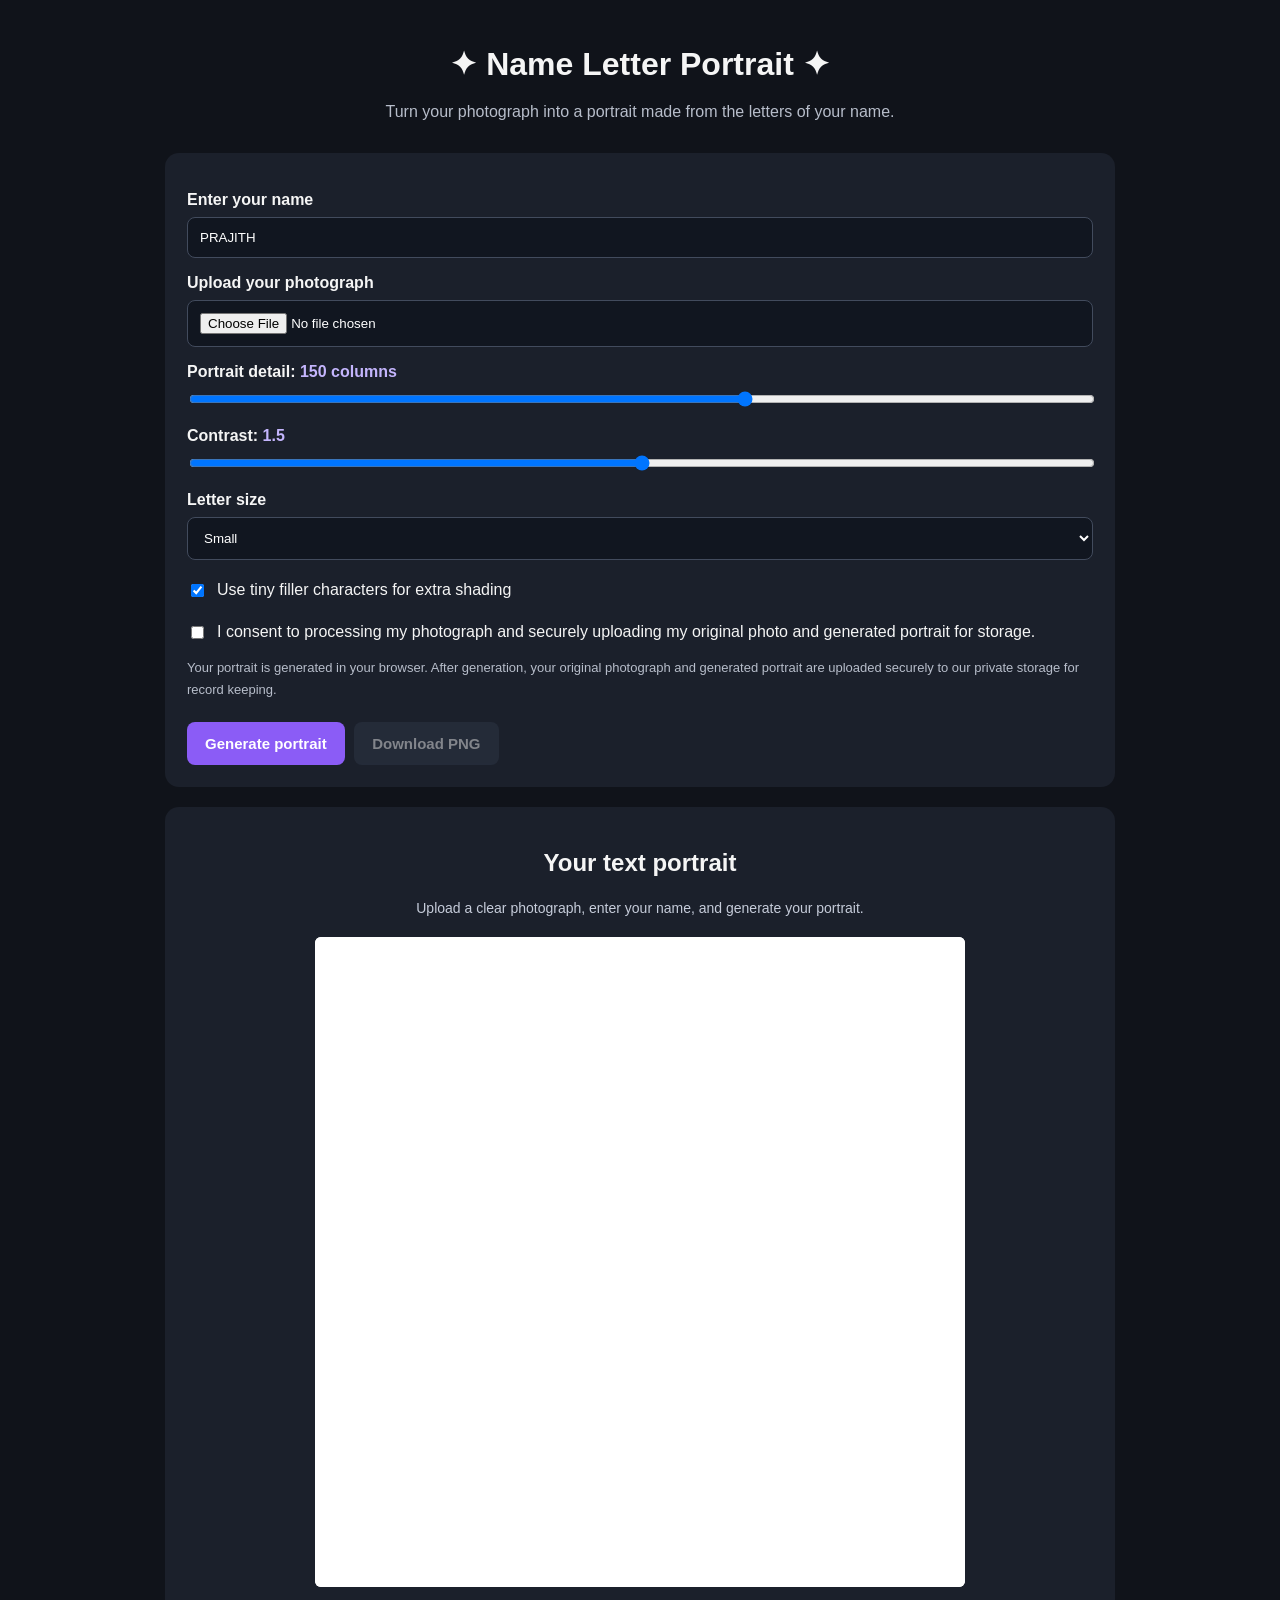
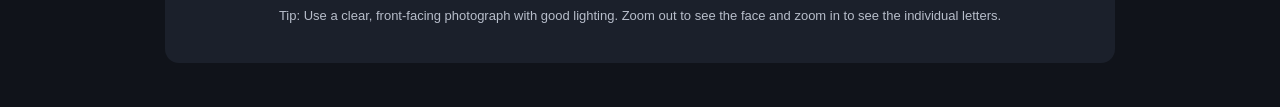
<file: frontend/name-letter.html>
<!DOCTYPE html>
<html lang="en">
<head>
<meta charset="UTF-8">
<meta name="viewport" content="width=device-width, initial-scale=1.0">

<title>Name Letter Portrait Generator</title>

<style>
* {
    box-sizing: border-box;
}

body {
    margin: 0;
    padding: 24px;
    background: #10131a;
    color: #f5f5f5;
    font-family: Arial, sans-serif;
}

.container {
    max-width: 950px;
    margin: auto;
}

h1 {
    text-align: center;
    margin-bottom: 8px;
}

.subtitle {
    text-align: center;
    color: #b7bdca;
    line-height: 1.6;
    margin-bottom: 28px;
}

.panel {
    background: #1b202b;
    padding: 22px;
    border-radius: 14px;
    margin-bottom: 20px;
}

label {
    display: block;
    margin: 16px 0 8px;
    font-weight: bold;
}

input[type="text"],
input[type="file"] {
    width: 100%;
    padding: 12px;
    border-radius: 8px;
    border: 1px solid #424b5d;
    background: #111620;
    color: white;
}

input[type="range"] {
    width: 100%;
    cursor: pointer;
}

.check-row {
    display: flex;
    align-items: center;
    gap: 10px;
    margin-top: 18px;
    line-height: 1.5;
}

.check-row label {
    margin: 0;
    font-weight: normal;
}

button {
    padding: 13px 18px;
    border: none;
    border-radius: 8px;
    cursor: pointer;
    font-weight: bold;
    font-size: 15px;
    margin: 8px 5px 0 0;
}

.primary {
    background: #8b5cf6;
    color: white;
}

.secondary {
    background: #303949;
    color: white;
}

button:disabled {
    opacity: 0.45;
    cursor: not-allowed;
}

.preview {
    text-align: center;
}

.preview canvas {
    display: block;
    width: 100%;
    max-width: 650px;
    height: auto;
    margin: 18px auto;
    background: white;
    border-radius: 6px;
}

.status {
    color: #c6ccda;
    font-size: 14px;
    line-height: 1.6;
}

.note {
    font-size: 13px;
    color: #b7bdca;
    line-height: 1.7;
}

.value {
    color: #c4b5fd;
}

@media (max-width: 600px) {
    body {
        padding: 12px;
    }

    .panel {
        padding: 15px;
    }
}
</style>
</head>

<body>

<div class="container">

    <h1>✦ Name Letter Portrait ✦</h1>

    <p class="subtitle">
        Turn your photograph into a portrait made from the letters
        of your name.
    </p>

    <section class="panel">

        <label for="personName">Enter your name</label>

        <input
            id="personName"
            type="text"
            placeholder="Example: PRAJITH"
            value="PRAJITH"
            maxlength="100"
        >

        <label for="photo">Upload your photograph</label>

        <input
            id="photo"
            type="file"
            accept="image/jpeg,image/png,image/webp"
        >

        <label for="detail">
            Portrait detail:
            <span class="value" id="detailValue">150 columns</span>
        </label>

        <input
            id="detail"
            type="range"
            min="70"
            max="200"
            value="150"
            step="10"
        >

        <label for="contrast">
            Contrast:
            <span class="value" id="contrastValue">1.5</span>
        </label>

        <input
            id="contrast"
            type="range"
            min="0.5"
            max="2.5"
            value="1.5"
            step="0.1"
        >

        <label for="fontSize">Letter size</label>

        <select
            id="fontSize"
            style="width:100%;padding:12px;border-radius:8px;background:#111620;color:white;border:1px solid #424b5d;"
        >
            <option value="7">Extra small</option>
            <option value="9" selected>Small</option>
            <option value="11">Medium</option>
            <option value="13">Large</option>
        </select>

        <div class="check-row">
            <input id="useFillers" type="checkbox" checked>
            <label for="useFillers">
                Use tiny filler characters for extra shading
            </label>
        </div>

        <div class="check-row">
            <input id="consent" type="checkbox">
            <label for="consent">
                I consent to processing my photograph and securely uploading
                my original photo and generated portrait for storage.
            </label>
        </div>

        <p class="note">
            Your portrait is generated in your browser. After generation,
            your original photograph and generated portrait are uploaded
            securely to our private storage for record keeping.
        </p>

        <button class="primary" id="generate">
            Generate portrait
        </button>

        <button class="secondary" id="download" disabled>
            Download PNG
        </button>

    </section>

    <section class="panel preview">

        <h2>Your text portrait</h2>

        <p class="status" id="status">
            Upload a clear photograph, enter your name, and generate
            your portrait.
        </p>

        <canvas
            id="result"
            width="1200"
            height="1200"
            aria-label="Generated name letter portrait"
        ></canvas>

        <p class="note">
            Tip: Use a clear, front-facing photograph with good lighting.
            Zoom out to see the face and zoom in to see the individual
            letters.
        </p>

    </section>

</div>

<!-- Load shared backend configuration BEFORE the main script -->
<script src="config.js"></script>

<script>
"use strict";

const photoInput = document.getElementById("photo");
const nameInput = document.getElementById("personName");
const detailInput = document.getElementById("detail");
const contrastInput = document.getElementById("contrast");
const fontInput = document.getElementById("fontSize");
const fillersInput = document.getElementById("useFillers");
const consentInput = document.getElementById("consent");

const canvas = document.getElementById("result");
const ctx = canvas.getContext("2d", {
    alpha: false
});

const generateButton = document.getElementById("generate");
const downloadButton = document.getElementById("download");
const statusText = document.getElementById("status");

const OUTPUT_SIZE = 1200;

// These characters are used only occasionally when the filler
// option is enabled. The name's own letters remain dominant.
const FILLER_CHARACTERS = "il.,:;";

// Keep a reference to the currently selected image.
let loadedImage = null;

// A monotonically increasing number prevents older image
// processing tasks from overwriting a newer result.
let renderVersion = 0;

function updateControls() {
    document.getElementById("detailValue").textContent =
        detailInput.value + " columns";

    document.getElementById("contrastValue").textContent =
        Number(contrastInput.value).toFixed(1);
}

detailInput.addEventListener("input", updateControls);
contrastInput.addEventListener("input", updateControls);

function normalizeName(value) {
    // Use only letters and digits from the entered name.
    // This avoids drawing spaces as repeated blank cells.
    return Array.from(
        value.normalize("NFKC")
    ).filter(character => /[\p{L}\p{N}]/u.test(character))
     .join("")
     .toUpperCase();
}

function showMessage(message) {
    statusText.textContent = message;
}

function clearCanvas() {
    ctx.fillStyle = "#ffffff";
    ctx.fillRect(0, 0, canvas.width, canvas.height);
}

clearCanvas();

photoInput.addEventListener("change", async function () {
    const file = photoInput.files && photoInput.files[0];

    loadedImage = null;
    downloadButton.disabled = true;
    renderVersion++;

    if (!file) {
        showMessage("Choose a photograph to get started.");
        return;
    }

    if (!file.type.startsWith("image/")) {
        photoInput.value = "";
        showMessage("Please choose a valid image file.");
        return;
    }

    // Reject unusually large files to limit browser memory use.
    if (file.size > 10 * 1024 * 1024) {
        photoInput.value = "";
        showMessage("Please choose an image smaller than 10 MB.");
        return;
    }

    try {
        const objectURL = URL.createObjectURL(file);
        const image = new Image();

        image.onload = function () {
            URL.revokeObjectURL(objectURL);

            loadedImage = image;
            showMessage(
                "Photograph loaded. Accept the consent checkbox " +
                "and click Generate portrait."
            );
        };

        image.onerror = function () {
            URL.revokeObjectURL(objectURL);
            loadedImage = null;
            showMessage(
                "Could not read this image. Try another JPG or PNG."
            );
        };

        image.src = objectURL;

    } catch (error) {
        showMessage("Unable to load this photograph.");
    }
});

function getPhotoPixels(image) {
    // Crop the image to a square without stretching the face.
    const sourceSize = Math.min(image.naturalWidth, image.naturalHeight);

    const sourceX = (image.naturalWidth - sourceSize) / 2;
    const sourceY = (image.naturalHeight - sourceSize) / 2;

    const sampleCanvas = document.createElement("canvas");
    const sampleCtx = sampleCanvas.getContext("2d", {
        willReadFrequently: true
    });

    sampleCanvas.width = OUTPUT_SIZE;
    sampleCanvas.height = OUTPUT_SIZE;

    sampleCtx.fillStyle = "#ffffff";
    sampleCtx.fillRect(0, 0, OUTPUT_SIZE, OUTPUT_SIZE);

    sampleCtx.drawImage(
        image,
        sourceX,
        sourceY,
        sourceSize,
        sourceSize,
        0,
        0,
        OUTPUT_SIZE,
        OUTPUT_SIZE
    );

    return sampleCtx.getImageData(
        0,
        0,
        OUTPUT_SIZE,
        OUTPUT_SIZE
    ).data;
}

function calculateBrightness(pixels, x, y) {
    const index = (
        Math.floor(y) * OUTPUT_SIZE +
        Math.floor(x)
    ) * 4;

    const red = pixels[index];
    const green = pixels[index + 1];
    const blue = pixels[index + 2];

    // Perceived brightness.
    return (
        0.2126 * red +
        0.7152 * green +
        0.0722 * blue
    );
}

function transformBrightness(brightness, contrast) {
    // Center the brightness around 128 and increase contrast.
    let value = (
        (brightness - 128) * contrast
    ) + 128;

    value = Math.max(0, Math.min(255, value));

    // Convert brightness into ink darkness.
    return 1 - value / 255;
}

async function uploadPortrait() {
    const originalPhoto = photoInput.files && photoInput.files[0];

    if (!originalPhoto) {
        throw new Error("Please select your original photograph.");
    }

    if (!consentInput.checked) {
        throw new Error("Please accept the photo storage consent.");
    }

    if (!window.PORTRAIT_CONFIG || !window.PORTRAIT_CONFIG.API_BASE) {
        throw new Error("Backend configuration is missing.");
    }

    showMessage("Portrait generated. Uploading both images securely...");

    const generatedBlob = await new Promise(resolve => {
        canvas.toBlob(resolve, "image/png");
    });

    if (!generatedBlob) {
        throw new Error("Could not create the generated portrait image.");
    }

    const formData = new FormData();
    formData.append("customer_name", nameInput.value.trim());
    formData.append("style", "Name Letter Portrait");
    formData.append("settings_json", JSON.stringify({
        detail: detailInput.value,
        contrast: contrastInput.value,
        fontSize: fontInput.value,
        useFillers: fillersInput.checked
    }));
    formData.append("original_photo", originalPhoto, originalPhoto.name);
    formData.append("generated_portrait", generatedBlob, "name-letter-portrait.png");

    const response = await fetch(
        window.PORTRAIT_CONFIG.API_BASE + "/api/portraits",
        {
            method: "POST",
            body: formData
        }
    );

    let result;
    try {
        result = await response.json();
    } catch {
        throw new Error("The server returned an unreadable response.");
    }

    if (!response.ok) {
        throw new Error(result.detail || `Upload failed with status ${response.status}.`);
    }

    return result.id;
}

function drawPortrait() {
    if (!loadedImage) {
        showMessage("Please upload a photograph first.");
        return;
    }

    const name = normalizeName(nameInput.value);

    if (!name) {
        showMessage("Please enter a name containing letters or digits.");
        return;
    }

    if (!consentInput.checked) {
        showMessage(
            "Please confirm your consent before generating the portrait."
        );
        return;
    }

    const currentVersion = ++renderVersion;

    generateButton.disabled = true;
    downloadButton.disabled = true;

    showMessage("Generating your high-resolution text portrait...");

    // Allow the browser to update the status before rendering.
    setTimeout(async () => {
        try {
            if (currentVersion !== renderVersion) {
                return;
            }

            const pixels = getPhotoPixels(loadedImage);

            const columns = Number(detailInput.value);
            const fontSize = Number(fontInput.value);
            const contrast = Number(contrastInput.value);

            // Calculate rows from the square output and font size.
            // Slightly narrower horizontal spacing gives the face
            // a more natural portrait-like proportion.
            const cellWidth = OUTPUT_SIZE / columns;
            const cellHeight = fontSize * 1.18;

            const rows = Math.floor(
                OUTPUT_SIZE / cellHeight
            );

            const actualCellHeight = OUTPUT_SIZE / rows;

            clearCanvas();

            ctx.textAlign = "center";
            ctx.textBaseline = "middle";
            ctx.font = (
                fontSize + "px monospace"
            );

            let nameIndex = 0;
            let renderedCharacters = 0;

            // Drawing is based on the brightness of the real photo.
            // Dark pixels receive dark, visible letters.
            // Bright pixels receive lighter gray letters.
            for (let row = 0; row < rows; row++) {
                if (currentVersion !== renderVersion) {
                    return;
                }

                const y = (
                    row + 0.5
                ) * actualCellHeight;

                for (let column = 0; column < columns; column++) {
                    const x = (
                        column + 0.5
                    ) * cellWidth;

                    const brightness = calculateBrightness(
                        pixels,
                        x,
                        y
                    );

                    const darkness = transformBrightness(
                        brightness,
                        contrast
                    );

                    // Keep letters visible even in bright areas.
                    // This avoids producing a nearly blank portrait.
                    const ink = Math.round(
                        155 - darkness * 135
                    );

                    const shade = Math.max(
                        20,
                        Math.min(170, ink)
                    );

                    ctx.fillStyle =
                        "rgb(" + shade + "," +
                        shade + "," + shade + ")";

                    let character;

                    // The person's name supplies most characters.
                    // Fillers are used sparingly and deterministically.
                    const useFiller =
                        fillersInput.checked &&
                        ((row * columns + column) % 13 === 0);

                    if (useFiller) {
                        character = FILLER_CHARACTERS[
                            Math.floor(
                                darkness *
                                (FILLER_CHARACTERS.length - 1)
                            )
                        ];
                    } else {
                        character = name[
                            nameIndex % name.length
                        ];

                        nameIndex++;
                    }

                    // Subtle density modulation: darker regions use
                    // slightly bolder characters for better definition.
                    ctx.font = (
                        (darkness > 0.58 ? "bold " : "") +
                        fontSize + "px monospace"
                    );

                    ctx.fillText(
                        character,
                        x,
                        y,
                        cellWidth * 1.25
                    );

                    renderedCharacters++;
                }
            }

            downloadButton.disabled = false;

            showMessage(
                "Portrait generated successfully. " +
                renderedCharacters.toLocaleString() +
                " visible character positions rendered. Saving to your gallery..."
            );

            // Upload both images through FastAPI. The Supabase service-role
            // key remains on the backend and is never exposed in this page.
            const portraitId = await uploadPortrait();

            showMessage(
                "Portrait generated and saved successfully! " +
                "Your reference ID is: " + portraitId
            );

        } catch (error) {
            console.error(error);

            showMessage(
                "Portrait is available in your browser, but saving failed: " +
                error.message
            );

        } finally {
            generateButton.disabled = false;
        }
    }, 30);
}

generateButton.addEventListener("click", drawPortrait);

downloadButton.addEventListener("click", function () {
    if (!loadedImage || downloadButton.disabled) {
        return;
    }

    const link = document.createElement("a");

    const name = normalizeName(nameInput.value) || "portrait";

    link.download = name.toLowerCase() + "-text-portrait.png";
    link.href = canvas.toDataURL("image/png");

    link.click();
});

// Invalidate the existing result when the name changes.
nameInput.addEventListener("input", function () {
    renderVersion++;
    downloadButton.disabled = true;
    showMessage("Name changed. Generate the portrait again.");
});

// Any rendering setting change requires regeneration.
[
    detailInput,
    contrastInput,
    fontInput,
    fillersInput
].forEach(control => {
    control.addEventListener("change", function () {
        renderVersion++;
        downloadButton.disabled = true;
    });
});

updateControls();

</script>

</body>
</html>
</file>
<file: admin/admin.css>
* {
    box-sizing: border-box;
}

body {
    margin: 0;
    padding: 24px;
    background: #10131a;
    color: #f5f5f5;
    font: 15px system-ui, sans-serif;
}

main {
    max-width: 1200px;
    margin: auto;
}

h1 {
    font-size: 28px;
    margin-bottom: 8px;
}

h2 {
    font-size: 21px;
    margin-top: 0;
}

.meta {
    color: #aeb8c9;
    line-height: 1.6;
}

#refresh,
.download-btn,
.delete-btn {
    display: inline-block;
    padding: 10px 16px;
    border: 0;
    border-radius: 8px;
    cursor: pointer;
    text-decoration: none;
    font-weight: 600;
    font-size: 14px;
}

#refresh {
    background: #5267e8;
    color: white;
    margin: 12px 0;
}

#status {
    margin: 12px 0;
    color: #aeb8c9;
}

.card {
    background: #1b2230;
    border: 1px solid #343b4a;
    border-radius: 12px;
    padding: 20px;
    margin: 18px 0;
}

.photos {
    display: grid;
    grid-template-columns: repeat(auto-fit, minmax(240px, 1fr));
    gap: 18px;
}

.photo-item {
    margin: 0;
    min-width: 0;
}

.photo-item figcaption {
    margin-bottom: 10px;
    color: #c5ccda;
    font-weight: 600;
}

.photos img {
    display: block;
    width: 100%;
    max-height: 380px;
    object-fit: contain;
    background: #080a0e;
    border-radius: 8px;
}

.download-btn {
    background: #247d55;
    color: white;
    margin-top: 12px;
}

.download-btn:hover {
    background: #2d9967;
}

.card-actions {
    display: flex;
    gap: 10px;
    margin-top: 20px;
}

.delete-btn {
    background: #c43c4b;
    color: white;
}

.delete-btn:hover {
    background: #e34b5b;
}

button:disabled {
    opacity: 0.6;
    cursor: not-allowed;
}

.empty-state {
    color: #aeb8c9;
    padding: 20px;
}

@media (max-width: 600px) {
    body {
        padding: 14px;
    }

    .card {
        padding: 14px;
    }
}
</file>
